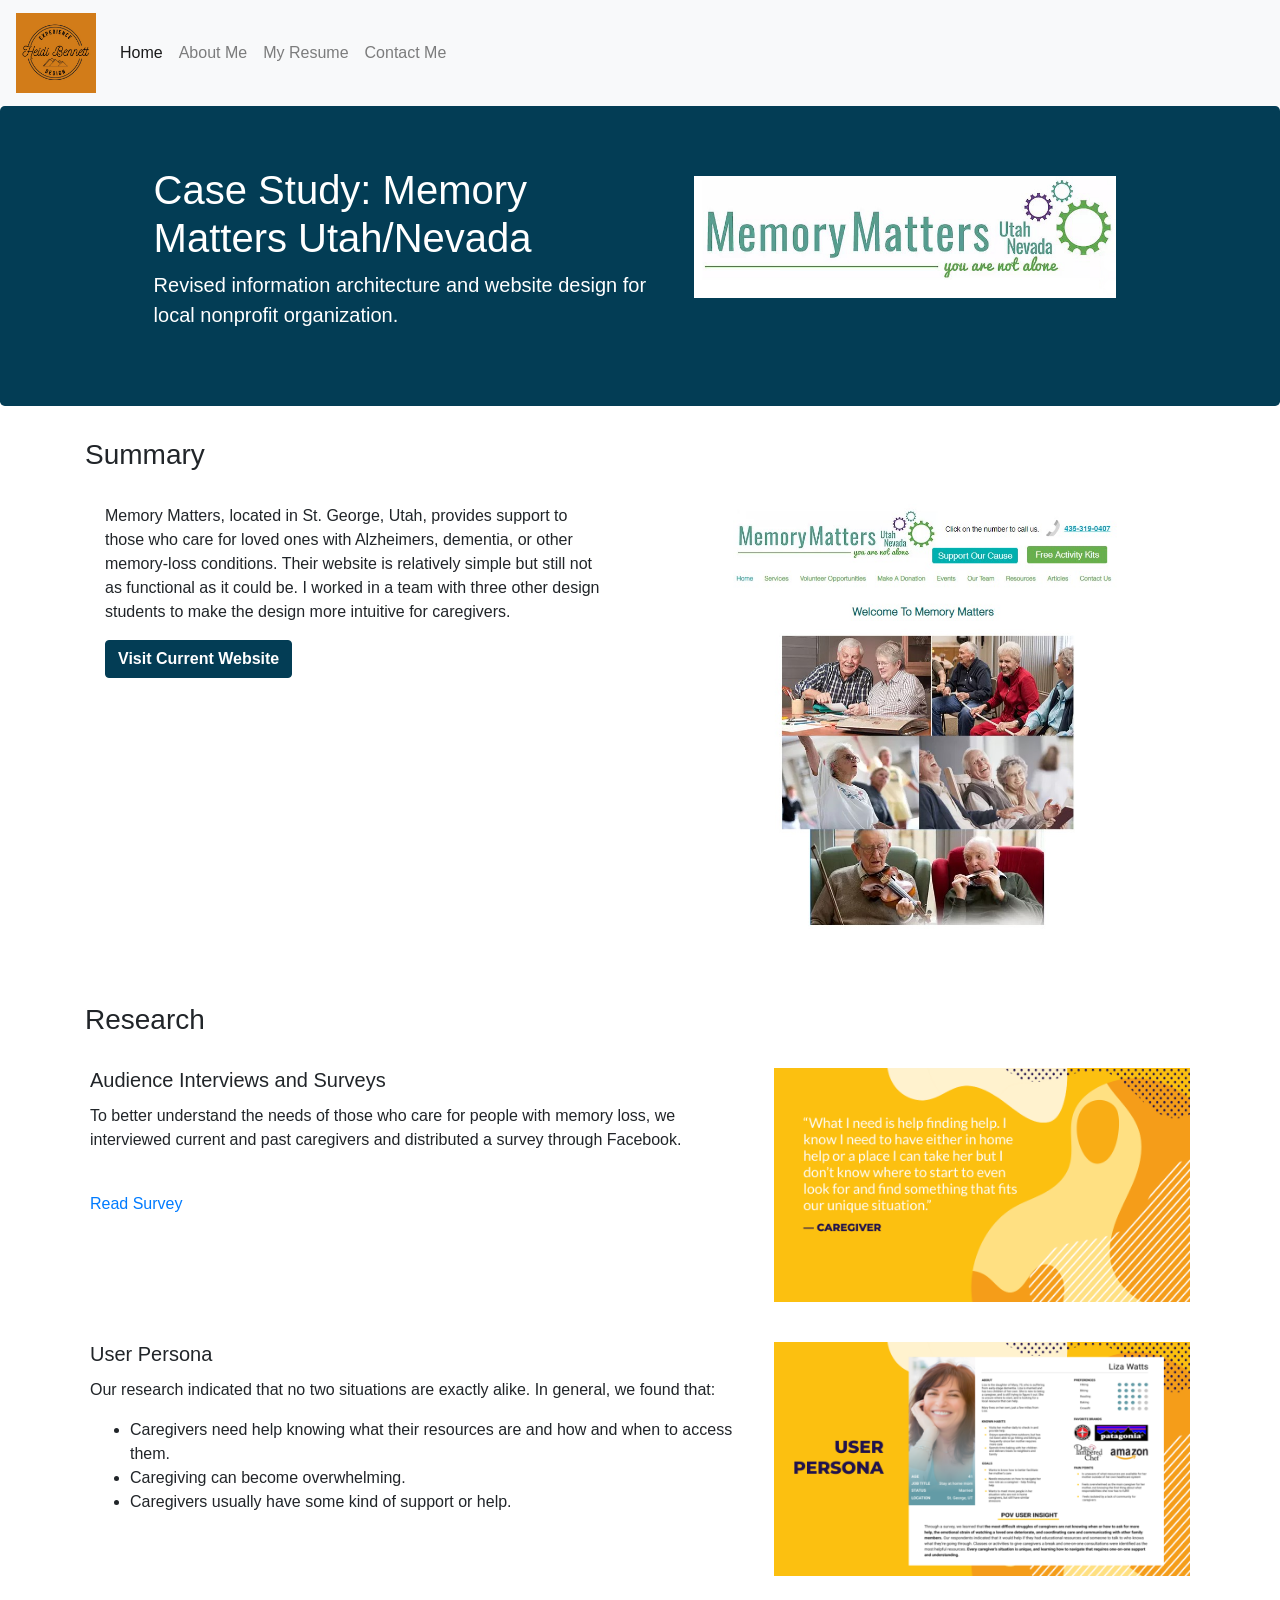
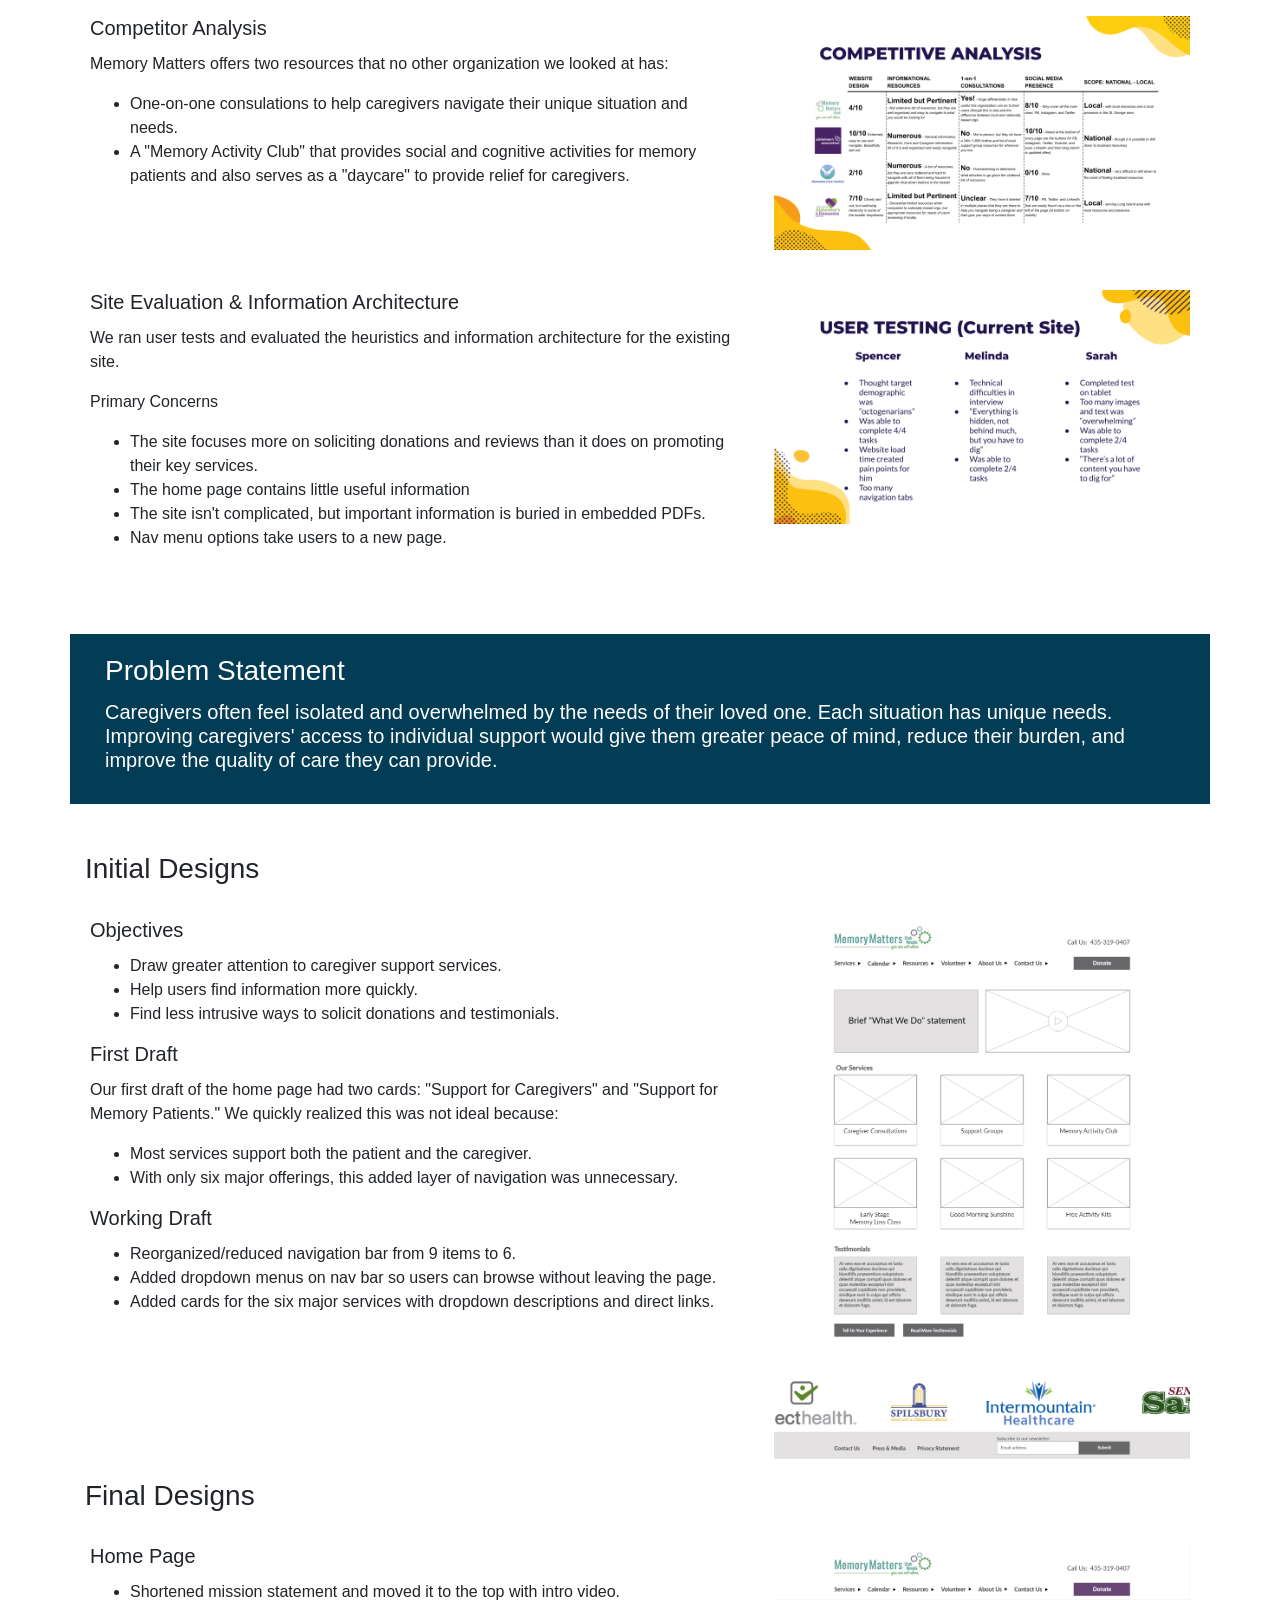
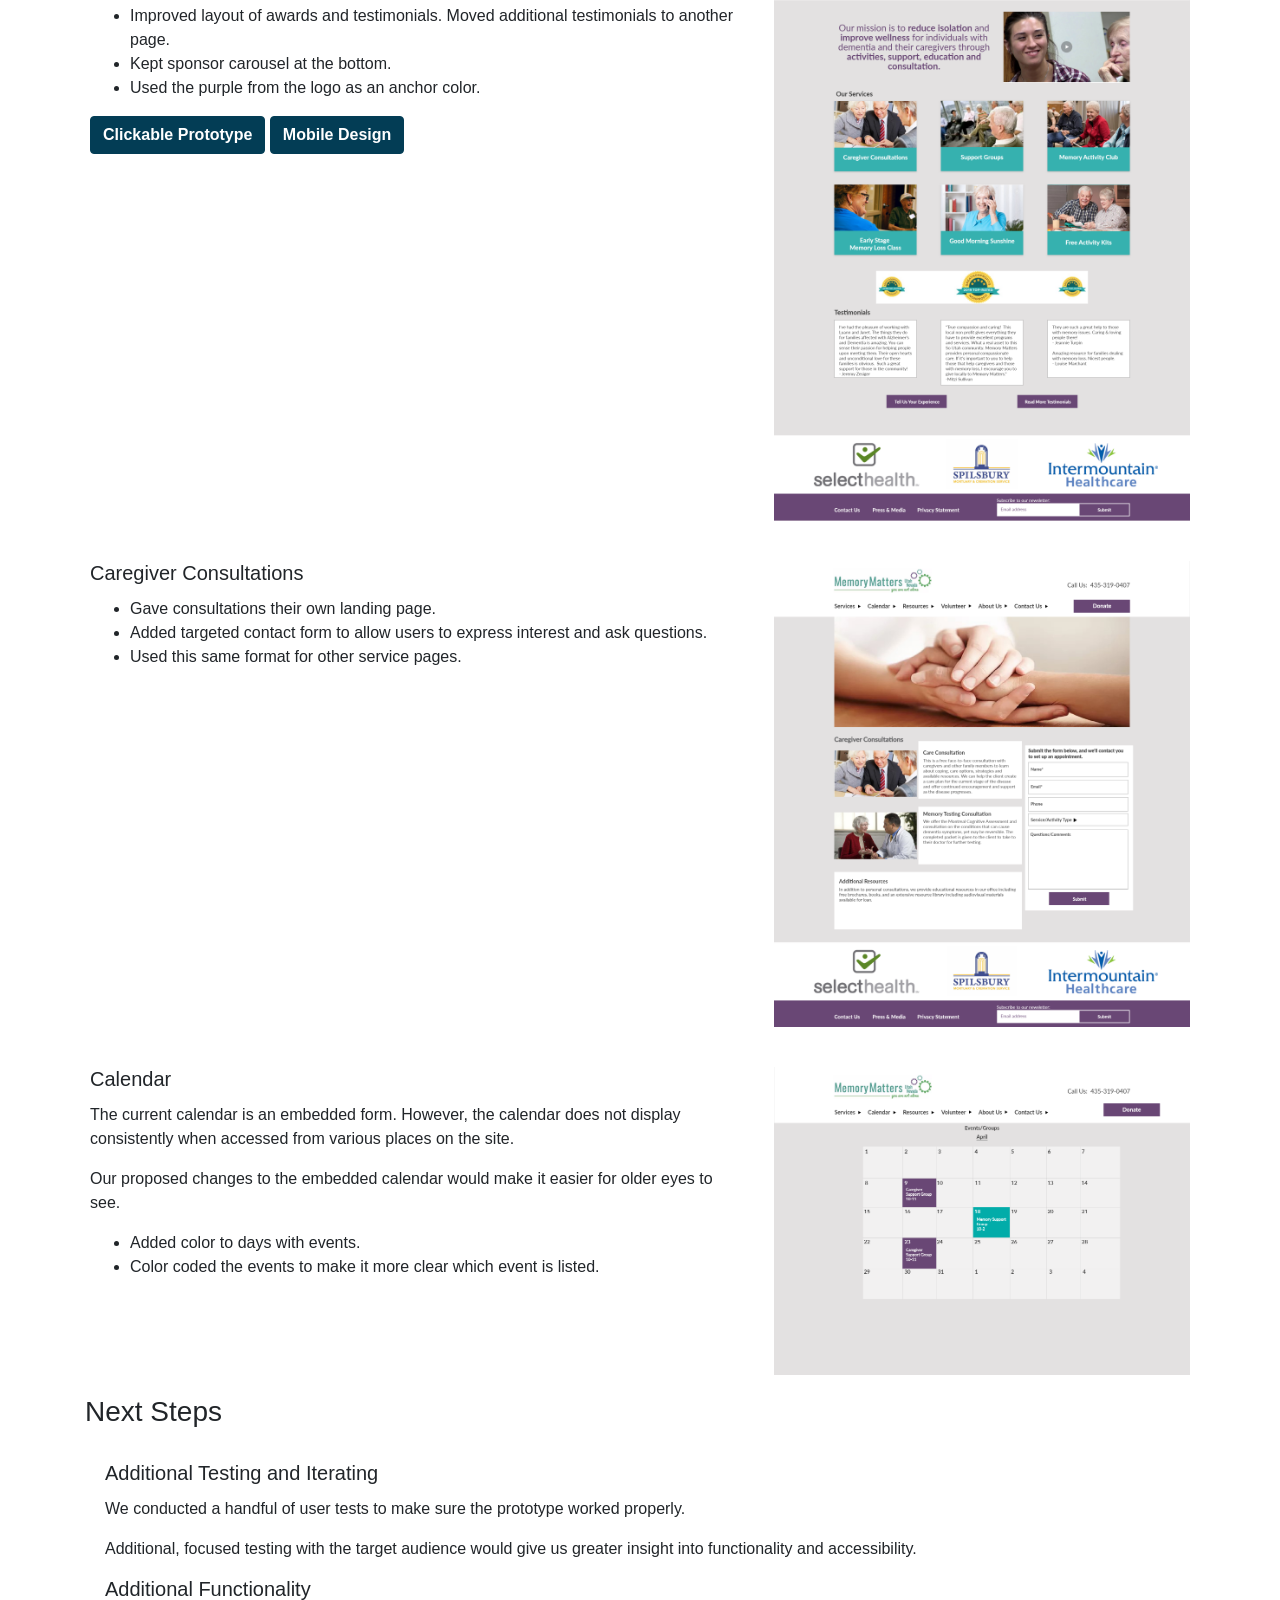
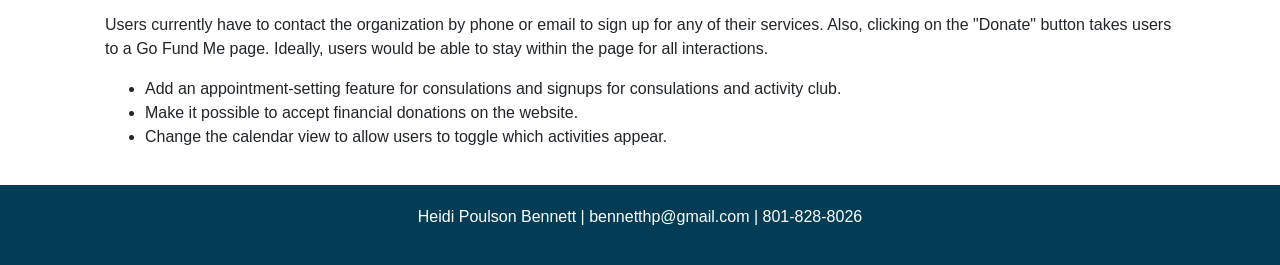
<file: index.html>
<!doctype html>
<html lang="en">
  <head>
    <!-- Required meta tags -->
    <meta charset="utf-8">
    <meta name="viewport" content="width=device-width, initial-scale=1, shrink-to-fit=no">

    <!-- Bootstrap CSS -->
    <link rel="stylesheet" href="https://cdn.jsdelivr.net/npm/bootstrap@4.6.0/dist/css/bootstrap.min.css" integrity="sha384-B0vP5xmATw1+K9KRQjQERJvTumQW0nPEzvF6L/Z6nronJ3oUOFUFpCjEUQouq2+l" crossorigin="anonymous">
    <link rel="stylesheet" href="bootstrap.css">
    <title>Case Study</title>
  </head>
  <body>
<!-- Navbar -->
<nav class="navbar navbar-expand-lg navbar-light bg-light">
  <button class="navbar-toggler" type="button" data-toggle="collapse" data-target="#navbarTogglerDemo01" aria-controls="navbarTogglerDemo01" aria-expanded="false" aria-label="Toggle navigation">
    <span class="navbar-toggler-icon"></span>
  </button>
  <div class="collapse navbar-collapse" id="navbarTogglerDemo01">
    <a class="navbar-brand" href="#"><img class="navbarImg" src="images/logo.jpg"></a>
    <ul class="navbar-nav mr-auto mt-2 mt-lg-0">
      <li class="nav-item active">
        <a class="nav-link" href="#">Home <span class="sr-only">(current)</span></a>
      </li>
      <li class="nav-item">
        <a class="nav-link" href="#">About Me</a>
      </li>
      <li class="nav-item">
        <a class="nav-link" href="#">My Resume</a>
      </li>
      <li class="nav-item">
        <a class="nav-link" href="#">Contact Me</a>
      </li>
    </ul>
  </div>
</nav>
<!-- Jumbotron -->
    <div class="jumbotron jumbotronBlue">
      <div class="container2">
        <div class="row">
          <div class="col-sm"> 
            <div class="jumboCopy">
              <h1>Case Study: Memory Matters Utah/Nevada</h1>
              <p class="lead">Revised information architecture and website design for local nonprofit organization.</p>
            </div> 
          </div> 
          <div class="col-sm"> 
            <img class="csHeader" src="images/Memory Matters logo2.jpg">
          </div> 
          </div>           
        </div>
      </div>
  </div>
<!-- SUMMARY (cards in columns) -->
<div class="container">
  <h3 class="card-title">Summary</h3>
</div>
    <div class="container">
      <div class="row">
        <div class="col-sm">
          
          <div class="card2">
            <div class="card-body">
              <p class="card-text">Memory Matters, located in St. George, Utah, provides support to those who care for loved ones with Alzheimers, dementia, or other memory-loss conditions. Their website is relatively simple but still not as functional as it could be. I worked in a team with three other design students to make the design more intuitive for caregivers.</p>
              <a href="https://www.memorymattersutah.org/" class="btn btn-primary btn-blue"><strong>Visit Current Website</strong></a>
            </div>
          </div>
        </div>
        <div class="col-sm">
          <div class="card3">
            <div class="card-body">
              <img class="csImg" src="images/mm-screenshot.jpg"> <br><br>
              
            </div>
          </div>
        </div>
       </div>
       <br> 
    </div>
<!-- RESEARCH (cards in columns) -->
<div class="container">
  <h3 class="card-title">Research</h3>
</div>
<div class="container">
      <div class="row">
        <div class="col-sm1">
          <div class="card2">
            <div class="card-body">
              <h5 class="card-title">Audience Interviews and Surveys</h5>
              <p class="card-text">To better understand the needs of those who care for people with memory loss, we interviewed current and past caregivers and distributed a survey through Facebook.</p> <br>
              <a href="https://docs.google.com/forms/d/1oMFgTOmc5unhhJTVtISwEN2p5RDOCWMlPTDqqI2_s1I/edit">Read Survey</a>
  
            </div>
          </div>
        </div>
        <div class="col-sm2">
          <div class="card2">
            <div class="card-body">
              <img class="csImg2" src="images/mm-quote.png">
              </div>
          </div>
        </div>
       </div> 
    </div>

    <div class="container">
      <div class="row">
        <div class="col-sm1">
          <div class="card2">
            <div class="card-body">
              <h5 class="card-title">User Persona</h5>
              <p class="card-text">Our research indicated that no two situations are exactly alike. In general, we found that:</p>
              <ul>
                <li>Caregivers need help knowing what their resources are and how and when to access them.</li>
                <li>Caregiving can become overwhelming.</li>
                <li>Caregivers usually have some kind of support or help.</li>
              </ul>
            </div>
          </div>
        </div>
        <div class="col-sm2">
          <div class="card2">
            <div class="card-body">
              <img class="csImg2" src="images/mm-persona.png">
              </div>
          </div>
        </div>
       </div> 
    </div>

    <div class="container">
      <div class="row">
        <div class="col-sm1">
          <div class="card2">
            <div class="card-body">
              <h5 class="card-title">Competitor Analysis</h5>
              <p class="card-text">Memory Matters offers two resources that no other organization we looked at has:</p>
              <ul>
                <li>One-on-one consulations to help caregivers navigate their unique situation and needs.</li>
                <li>A "Memory Activity Club" that provides social and cognitive activities for memory patients and also serves as a "daycare" to provide relief for caregivers.</li>
            </div>
          </div>
        </div>
        <div class="col-sm2">
          <div class="card2">
            <div class="card-body">
              <img class="csImg2" src="images/mm-competitors.png">
              </div>
          </div>
        </div>
       </div> 
    </div>

    <div class="container">
      <div class="row">
        <div class="col-sm1">
          <div class="card2">
            <div class="card-body">
              <h5 class="card-title">Site Evaluation & Information Architecture</h5>
              <p class="card-text">We ran user tests and evaluated the heuristics and information architecture for the existing site.</p>
              <p>Primary Concerns</p>
              <ul>
                <li>The site focuses more on soliciting donations and reviews than it does on promoting their key services.</li>
                <li>The home page contains little useful information</li>
                <li>The site isn't complicated, but  important information is buried in embedded PDFs.</li>
                <li>Nav menu options take users to a new page.</li>
              </ul>
            </div>
          </div>
        </div>
        <div class="col-sm2">
          <div class="card2">
            <div class="card-body">
              <img class="csImg2" src="images/mm-user testing.png">
              </div>
          </div>
        </div>
       </div> 
    </div>
<br>
<br>

<!-- PROBLEM STATEMENT (card in flex column) -->
<div class="container containerBlue">
      <div class="row">
        <div class="col-lg">
          <div class="card2">
            <div class="card-body">
              <h3 class="card-title">Problem Statement</h3>
              <h5 class="card-title">Caregivers often feel isolated and overwhelmed by the needs of their loved one. Each situation has unique needs. Improving caregivers' access to individual support would give them greater peace of mind, reduce their burden, and improve the quality of care they can provide.</h5>
            </div>
          </div>
        </div>
    </div>
  </div>
  <br>
  <br>
<!-- DESIGN (card, carousel) -->
<div class="container">
  <h3 class="card-title">Initial Designs</h3>
</div>
<div class="container">
      <div class="row">
        <div class="col-sm1">
          <div class="card2">
            <div class="card-body">
              <h5 class="card-title">Objectives</h5>
              <ul>
                <li>Draw greater attention to caregiver support services.</li>
                <li>Help users find information more quickly.</li>
                <li>Find less intrusive ways to solicit donations and testimonials.</li>
              </ul>
              <h5 class="card-title">First Draft</h5>
              <p class="card-text">Our first draft of the home page had two cards: "Support for Caregivers" and "Support for Memory Patients." We quickly realized this was not ideal because:</p>          
              <ul>
                <li>Most services support both the patient and the caregiver.</li>
                <li>With only six major offerings, this added layer of navigation was unnecessary.</li>
              </ul>
              <h5 class="card-title">Working Draft</h5>     
              <ul>
                <li>Reorganized/reduced navigation bar from 9 items to 6.</li>
                <li>Added dropdown menus on nav bar so users can browse without leaving the page.</li>
                <li>Added cards for the six major services with dropdown descriptions and direct links.</li>
              </ul>
            </div>
          </div>
        </div>
        <div class="col-sm2">
          <div class="card2">
            <div class="card-body">
              <img class="csImg2" src="images/mm-lofi-Home.png">
              </div>
          </div>
        </div>
       </div> 
    </div>
    <div class="container">
      <h3 class="card-title">Final Designs</h3>
    </div>
    <div class="container">
          <div class="row">
            <div class="col-sm1">
              <div class="card2">
                <div class="card-body">
                  <h5 class="card-title">Home Page</h5>
                  <ul>
                    <li>Shortened mission statement and moved it to the top with intro video.</li>
                    <li>Improved layout of awards and testimonials. Moved additional testimonials to another page.</li>
                    <li>Kept sponsor carousel at the bottom.</li>
                    <li>Used the purple from the logo as an anchor color.</li>
                  </ul>
                  <a href="https://xd.adobe.com/view/e730b2b1-23c1-45c7-8e30-7c58f5123cdf-b263/?fullscreen&hints=on" class="btn btn-primary btn-blue"><strong>Clickable Prototype</strong></a> 
                  <a href="https://xd.adobe.com/view/b4a97e7f-309e-4bfc-832f-52cbb8f63244-e1fa/grid" class="btn btn-primary btn-blue"><strong>Mobile Design</strong></a>               
                </div>
              </div>
            </div>
            <div class="col-sm2">
              <div class="card2">
                <div class="card-body">
                  <img class="csImg2" src="images/mm-hifi-Home.png">
                  </div>
              </div>
            </div>
           </div> 
        </div>
        <div class="container">
          <div class="row">
            <div class="col-sm1">
              <div class="card2">
                <div class="card-body">
                  <h5 class="card-title">Caregiver Consultations</h5>        
                  <ul>
                    <li>Gave consultations their own landing page.</li>
                    <li>Added targeted contact form to allow users to express interest and ask questions.</li>
                    <li>Used this same format for other service pages.</li>
                  </ul>
                </div>
              </div>
            </div>
            <div class="col-sm2">
              <div class="card2">
                <div class="card-body">
                  <img class="csImg2" src="images/mm-hifi-Caregiver Consultation.png">
                  </div>
              </div>
            </div>
           </div> 
        </div>
        <div class="container">
          <div class="row">
            <div class="col-sm1">
              <div class="card2">
                <div class="card-body">
                  <h5 class="card-title">Calendar</h5>
                  <p class="card-text">The current calendar is an embedded form. However, the calendar does not display consistently when accessed from various places on the site.</p> 
                  <p>Our proposed changes to the embedded calendar would make it easier for older eyes to see.</p>
                  <ul>
                    <li>Added color to days with events.</li>
                    <li>Color coded the events to make it more clear which event is listed.</li>
                  </ul>         
                  </div>
              </div>
            </div>
            <div class="col-sm2">
              <div class="card2">
                <div class="card-body">
                  <img class="csImg2" src="images/mm-hifi-Calendar.png">
                  </div>
              </div>
            </div>
           </div> 
        </div>

 <!-- Next Steps -->
        <div class="container">
          <h3 class="card-title">Next Steps</h3>
        </div>
        <div class="container">
          <div class="row">
            <div class="col-lg">
              <div class="card2">
                <div class="card-body">
                  <h5 class="card-title">Additional Testing and Iterating</h5>        
                    <p class="card-text">We conducted a handful of user tests to make sure the prototype worked properly.</p>
                    <p class="card-text">Additional, focused testing with the target audience would give us greater insight into functionality and accessibility.</p>
                  <h5 class="card-title">Additional Functionality</h5>        
                    <p class="card-text">Users currently have to contact the organization by phone or email to sign up for any of their services. Also, clicking on the "Donate" button takes users to a Go Fund Me page. Ideally, users would be able to stay within the page for all interactions.</p>
                    <ul>
                      <li>Add an appointment-setting feature for consulations and signups for consulations and activity club.</li>
                      <li>Make it possible to accept financial donations on the website.</li>
                      <li>Change the calendar view to allow users to toggle which activities appear.</li>
                    </ul>  
                </div>
              </div>
            </div>
            </div> 
        </div>

<!-- Footer -->
          <div class="footer footerBlue">
            <div class="container"></div>
              <div class="row">
                <div class="col-sm">
                  <div class="card2">
                    <div class="card-body">
                      <p class="card-text footerText">Heidi Poulson Bennett    |    bennetthp@gmail.com    |    801-828-8026</p>
                      <p class="card-text footerText"></p>
                      <p class="card-text footerText"></p>
                    </div>
                  </div>
                </div>
               </div>
            </div>
          </div>

    
    <!-- Optional JavaScript -->
    <!-- jQuery first, then Popper.js, then Bootstrap JS -->
    <script src="https://code.jquery.com/jquery-3.5.1.slim.min.js" integrity="sha384-DfXdz2htPH0lsSSs5nCTpuj/zy4C+OGpamoFVy38MVBnE+IbbVYUew+OrCXaRkfj" crossorigin="anonymous"></script>
<script src="https://cdn.jsdelivr.net/npm/bootstrap@4.6.0/dist/js/bootstrap.bundle.min.js" integrity="sha384-Piv4xVNRyMGpqkS2by6br4gNJ7DXjqk09RmUpJ8jgGtD7zP9yug3goQfGII0yAns" crossorigin="anonymous"></script>
  </body>
</html>
</file>
